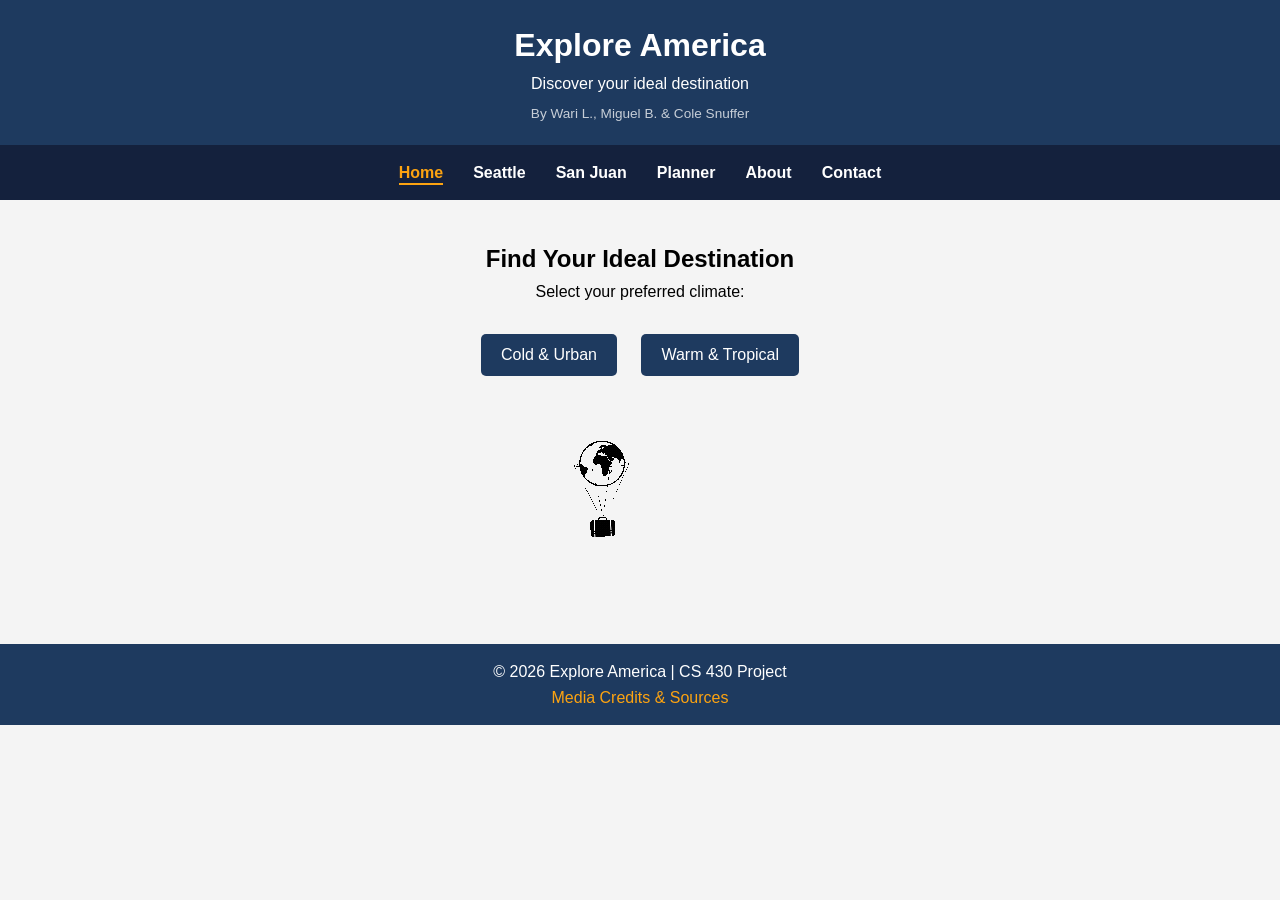
<file: index.html>
<!DOCTYPE html>
<html lang="en">
<head>
    <meta charset="UTF-8">
    <meta name="viewport" content="width=device-width, initial-scale=1.0">
    <title>Explore America</title>
    <link rel="stylesheet" href="css/styles.css">
</head>
<body>

<a href="#main-content" id="skip-link" class="skip-link">Skip to main content</a>

<header>
    <h1>Explore America</h1>
    <p>Discover your ideal destination</p>
    <p class="team-credit">By Wari L., Miguel B. &amp; Cole Snuffer</p>
</header>

<nav aria-label="Main navigation">
    <ul>
        <li><a href="index.html">Home</a></li>
        <li><a href="seattle.html">Seattle</a></li>
        <li><a href="sanjuan.html">San Juan</a></li>
        <li><a href="planner.html">Planner</a></li>
        <li><a href="about.html">About</a></li>
        <li><a href="contact.html">Contact</a></li>
    </ul>
</nav>

<main id="main-content">
    <section>
        <h2>Find Your Ideal Destination</h2>
        <p>Select your preferred climate:</p>

        <div class="selector">
            <button id="coldBtn">Cold &amp; Urban</button>
            <button id="warmBtn">Warm &amp; Tropical</button>
        </div>

        <div id="recommendationBox" class="recommendation-box" hidden></div>

        <img src="media/animations /Travel.gif"
             alt="Animated travel graphic representing exploration"
             class="luggage-gif">
    </section>
</main>

<footer>
    <p>© 2026 Explore America | CS 430 Project</p>
    <p><a href="credits.html">Media Credits &amp; Sources</a></p>
</footer>

<script src="js/main.js"></script>
<script src="js/quiz.js"></script>

</body>
</html>
</file>
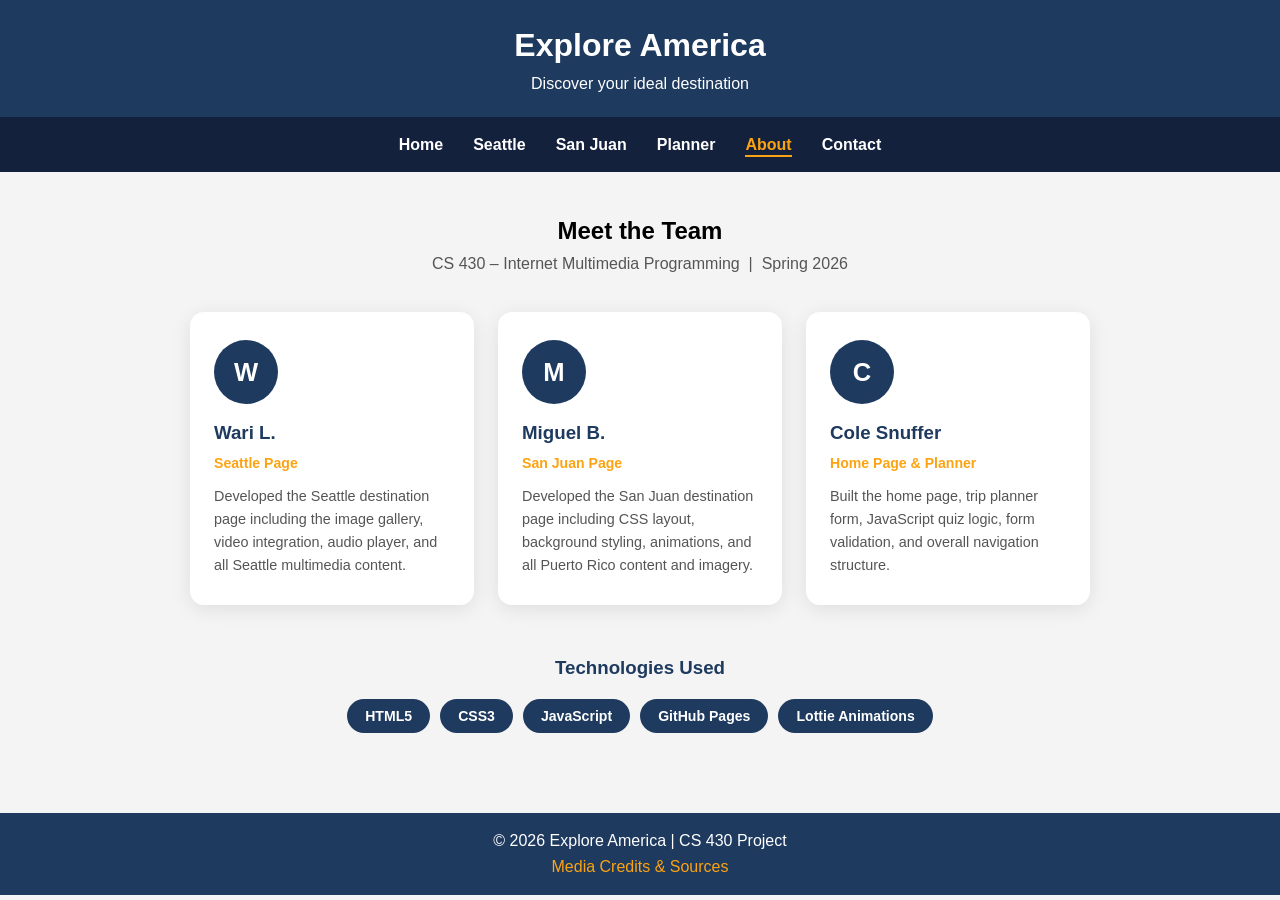
<file: about.html>
<!DOCTYPE html>
<html lang="en">
<head>
    <meta charset="UTF-8">
    <meta name="viewport" content="width=device-width, initial-scale=1.0">
    <title>About – Explore America</title>
    <link rel="stylesheet" href="css/styles.css">
</head>
<body>

<a href="#main-content" id="skip-link" class="skip-link">Skip to main content</a>

<header>
    <h1>Explore America</h1>
    <p>Discover your ideal destination</p>
</header>

<nav aria-label="Main navigation">
    <ul>
        <li><a href="index.html">Home</a></li>
        <li><a href="seattle.html">Seattle</a></li>
        <li><a href="sanjuan.html">San Juan</a></li>
        <li><a href="planner.html">Planner</a></li>
        <li><a href="about.html">About</a></li>
        <li><a href="contact.html">Contact</a></li>
    </ul>
</nav>

<main id="main-content">
    <section class="about-section">
        <h2>Meet the Team</h2>
        <p>CS 430 – Internet Multimedia Programming &nbsp;|&nbsp; Spring 2026</p>

        <div class="team-grid">

            <div class="team-card">
                <div class="team-avatar" aria-hidden="true">W</div>
                <h3>Wari L.</h3>
                <span class="role">Seattle Page</span>
                <p>Developed the Seattle destination page including the image gallery, video integration, audio player, and all Seattle multimedia content.</p>
            </div>

            <div class="team-card">
                <div class="team-avatar" aria-hidden="true">M</div>
                <h3>Miguel B.</h3>
                <span class="role">San Juan Page</span>
                <p>Developed the San Juan destination page including CSS layout, background styling, animations, and all Puerto Rico content and imagery.</p>
            </div>

            <div class="team-card">
                <div class="team-avatar" aria-hidden="true">C</div>
                <h3>Cole Snuffer</h3>
                <span class="role">Home Page &amp; Planner</span>
                <p>Built the home page, trip planner form, JavaScript quiz logic, form validation, and overall navigation structure.</p>
            </div>

        </div>

        <div class="tech-section">
            <h3>Technologies Used</h3>
            <div class="tech-chips">
                <span class="tech-chip">HTML5</span>
                <span class="tech-chip">CSS3</span>
                <span class="tech-chip">JavaScript</span>
                <span class="tech-chip">GitHub Pages</span>
                <span class="tech-chip">Lottie Animations</span>
            </div>
        </div>
    </section>
</main>

<footer>
    <p>© 2026 Explore America | CS 430 Project</p>
    <p><a href="credits.html">Media Credits &amp; Sources</a></p>
</footer>

<script src="js/main.js"></script>
</body>
</html>
</file>
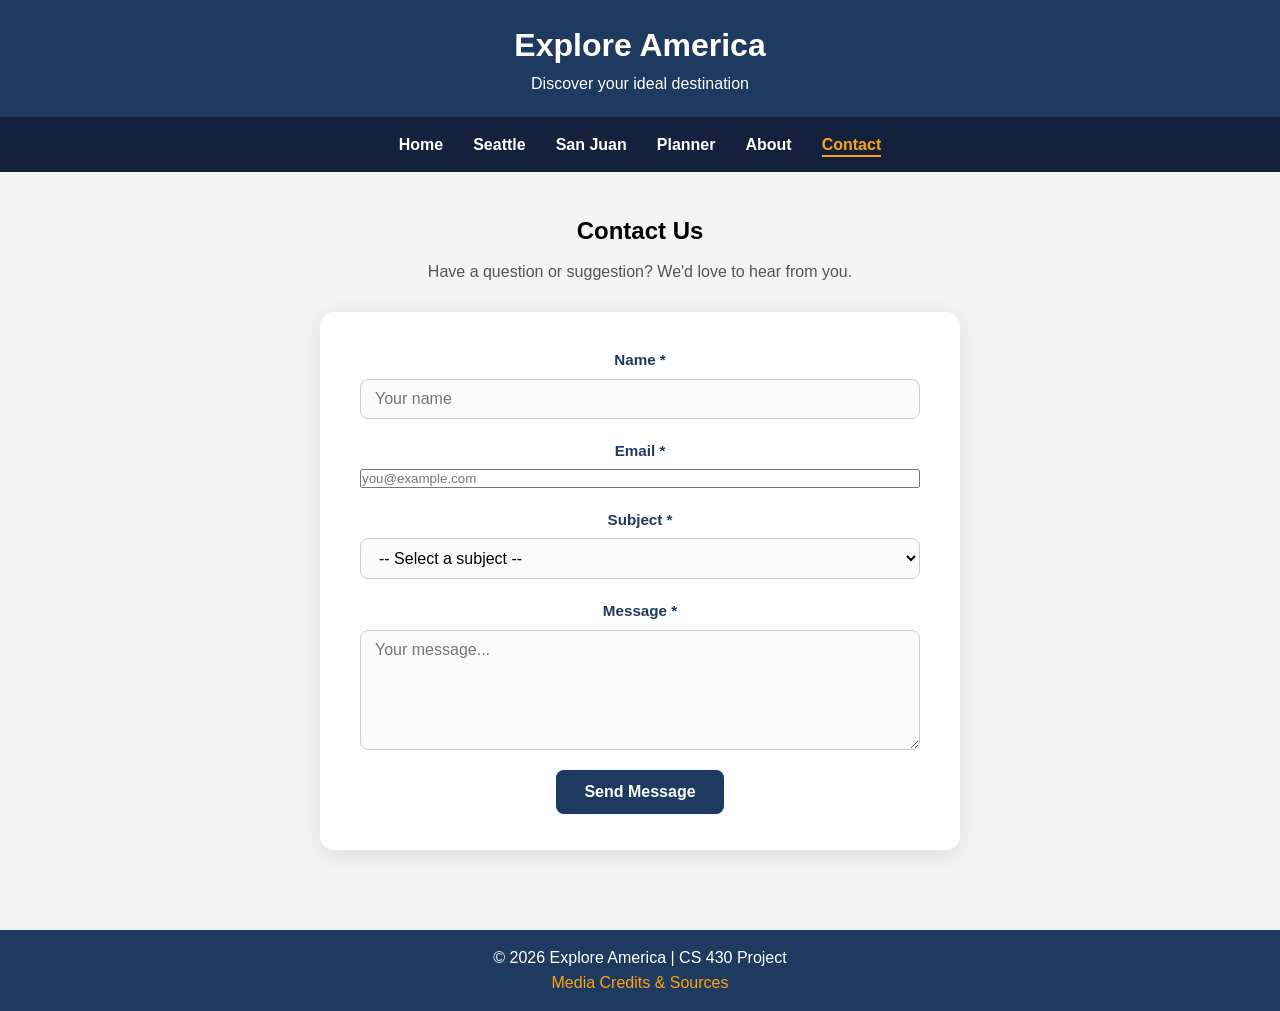
<file: contact.html>
<!DOCTYPE html>
<html lang="en">
<head>
    <meta charset="UTF-8">
    <meta name="viewport" content="width=device-width, initial-scale=1.0">
    <title>Contact – Explore America</title>
    <link rel="stylesheet" href="css/styles.css">
</head>
<body>

<a href="#main-content" id="skip-link" class="skip-link">Skip to main content</a>

<header>
    <h1>Explore America</h1>
    <p>Discover your ideal destination</p>
</header>

<nav aria-label="Main navigation">
    <ul>
        <li><a href="index.html">Home</a></li>
        <li><a href="seattle.html">Seattle</a></li>
        <li><a href="sanjuan.html">San Juan</a></li>
        <li><a href="planner.html">Planner</a></li>
        <li><a href="about.html">About</a></li>
        <li><a href="contact.html">Contact</a></li>
    </ul>
</nav>

<main id="main-content">
    <section class="contact-section">
        <h2>Contact Us</h2>
        <p>Have a question or suggestion? We'd love to hear from you.</p>

        <div class="contact-form-wrap">
            <form class="contact-form" id="contactForm" novalidate>

                <div class="form-group">
                    <label for="contactName">Name <span aria-hidden="true">*</span></label>
                    <input type="text" id="contactName" name="contactName"
                           placeholder="Your name" autocomplete="name" required>
                    <span class="error-msg" id="nameError" role="alert">Please enter your name.</span>
                </div>

                <div class="form-group">
                    <label for="contactEmail">Email <span aria-hidden="true">*</span></label>
                    <input type="email" id="contactEmail" name="contactEmail"
                           placeholder="you@example.com" autocomplete="email" required>
                    <span class="error-msg" id="emailError" role="alert">Please enter a valid email address.</span>
                </div>

                <div class="form-group">
                    <label for="contactSubject">Subject <span aria-hidden="true">*</span></label>
                    <select id="contactSubject" name="contactSubject" required aria-required="true">
                        <option value="">-- Select a subject --</option>
                        <option value="general">General Question</option>
                        <option value="suggestion">Destination Suggestion</option>
                        <option value="bug">Bug Report</option>
                    </select>
                    <span class="error-msg" id="subjectError" role="alert">Please select a subject.</span>
                </div>

                <div class="form-group">
                    <label for="contactMessage">Message <span aria-hidden="true">*</span></label>
                    <textarea id="contactMessage" name="contactMessage"
                              placeholder="Your message..." required aria-required="true"></textarea>
                    <span class="error-msg" id="messageError" role="alert">Please enter a message.</span>
                </div>

                <button type="submit" class="submit-btn">Send Message</button>
            </form>

            <div class="success-msg" id="successMsg" role="alert" aria-live="polite">
                Thank you! Your message has been received. We'll get back to you soon.
            </div>
        </div>
    </section>
</main>

<footer>
    <p>© 2026 Explore America | CS 430 Project</p>
    <p><a href="credits.html">Media Credits &amp; Sources</a></p>
</footer>

<script src="js/main.js"></script>
<script src="js/contact.js"></script>
</body>
</html>
</file>
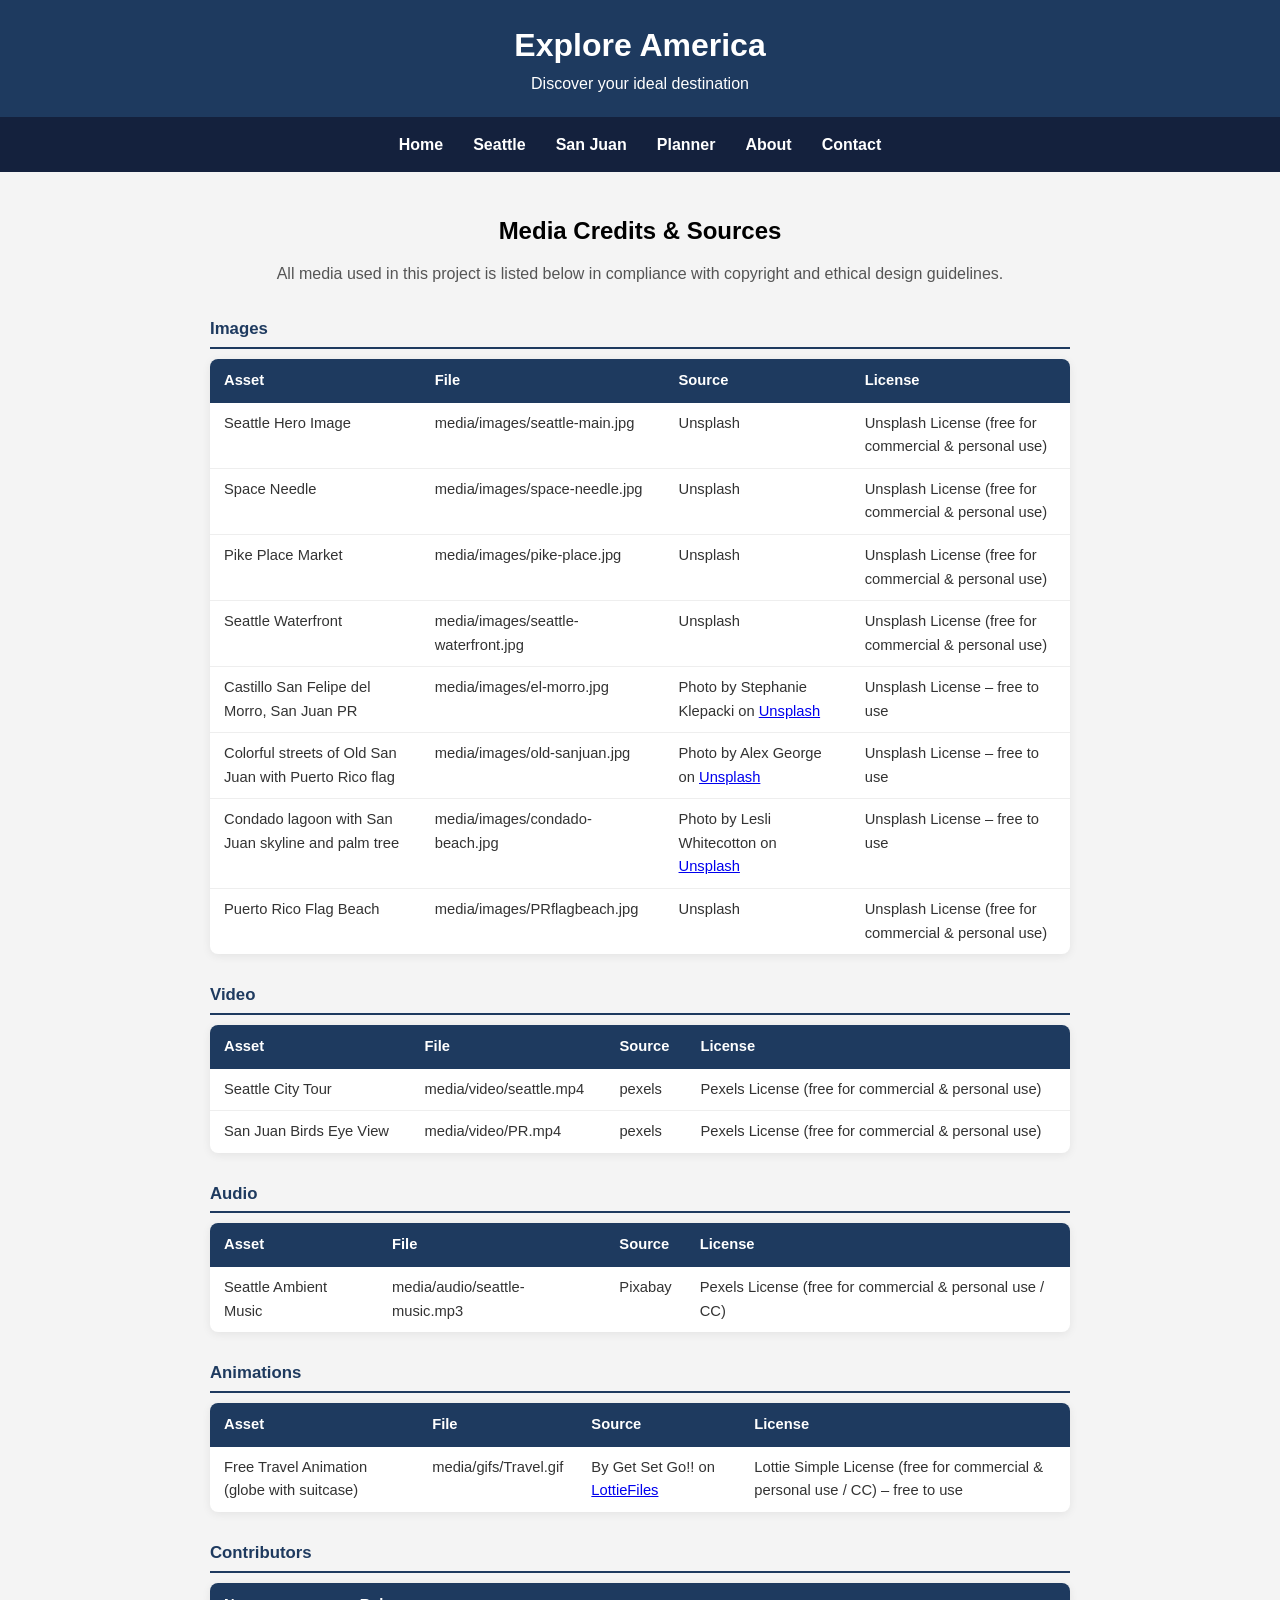
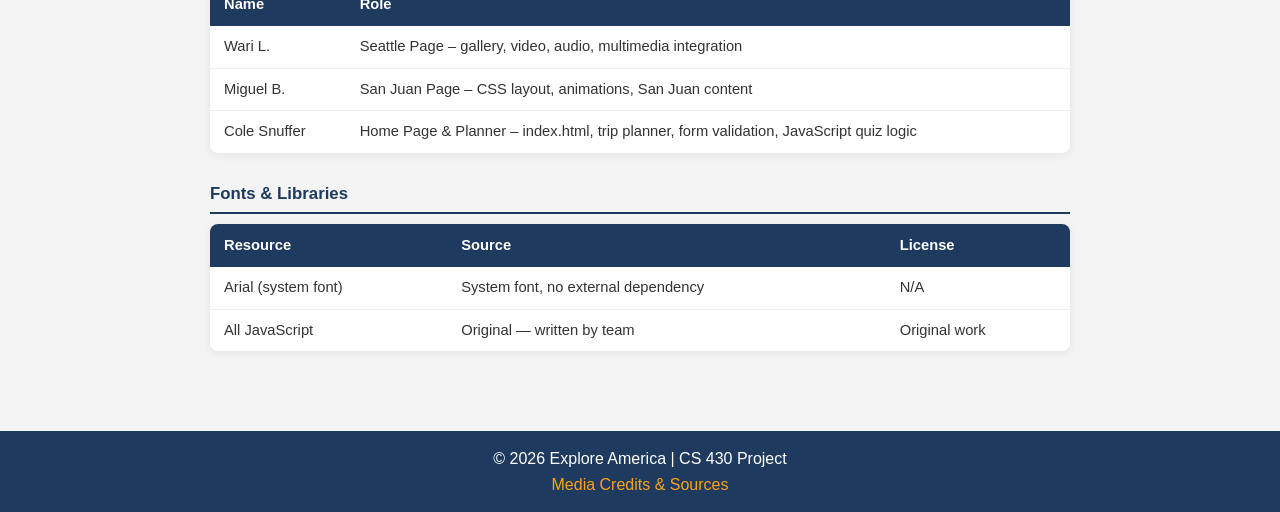
<file: credits.html>
<!DOCTYPE html>
<html lang="en">
<head>
    <meta charset="UTF-8">
    <meta name="viewport" content="width=device-width, initial-scale=1.0">
    <title>Credits – Explore America</title>
    <link rel="stylesheet" href="css/styles.css">
</head>
<body>

<a href="#main-content" id="skip-link" class="skip-link">Skip to main content</a>

<header>
    <h1>Explore America</h1>
    <p>Discover your ideal destination</p>
</header>

<nav aria-label="Main navigation">
    <ul>
        <li><a href="index.html">Home</a></li>
        <li><a href="seattle.html">Seattle</a></li>
        <li><a href="sanjuan.html">San Juan</a></li>
        <li><a href="planner.html">Planner</a></li>
        <li><a href="about.html">About</a></li>
        <li><a href="contact.html">Contact</a></li>
    </ul>
</nav>

<main id="main-content">
    <section class="credits-section">
        <h2>Media Credits &amp; Sources</h2>
        <p>All media used in this project is listed below in compliance with copyright and ethical design guidelines.</p>

        <div class="credits-table-wrap">

            <h3>Images</h3>
            <table class="credits-table">
                <thead>
                    <tr>
                        <th>Asset</th>
                        <th>File</th>
                        <th>Source</th>
                        <th>License</th>
                    </tr>
                </thead>
                <tbody>
                    <tr>
                        <td>Seattle Hero Image</td>
                        <td>media/images/seattle-main.jpg</td>
                        <td>Unsplash</td>
                        <td>Unsplash License (free for commercial & personal use)</td>
                    </tr>
                    <tr>
                        <td>Space Needle</td>
                        <td>media/images/space-needle.jpg</td>
                        <td>Unsplash</td>
                        <td>Unsplash License (free for commercial &amp; personal use)</td>
                    </tr>
                    <tr>
                        <td>Pike Place Market</td>
                        <td>media/images/pike-place.jpg</td>
                        <td>Unsplash</td>
                        <td>Unsplash License (free for commercial &amp; personal use)</td>
                    </tr>
                    <tr>
                        <td>Seattle Waterfront</td>
                        <td>media/images/seattle-waterfront.jpg</td>
                        <td>Unsplash</td>
                        <td>Unsplash License (free for commercial &amp; personal use)</td>
                    </tr>
                    <tr>
                        <td>Castillo San Felipe del Morro, San Juan PR</td>
                        <td>media/images/el-morro.jpg</td>
                        <td>Photo by Stephanie Klepacki on <a href="https://unsplash.com" target="_blank" rel="noopener">Unsplash</a></td>
                        <td>Unsplash License – free to use</td>
                    </tr>
                    <tr>
                        <td>Colorful streets of Old San Juan with Puerto Rico flag</td>
                        <td>media/images/old-sanjuan.jpg</td>
                        <td>Photo by Alex George on <a href="https://unsplash.com" target="_blank" rel="noopener">Unsplash</a></td>
                        <td>Unsplash License – free to use</td>
                    </tr>
                    <tr>
                        <td>Condado lagoon with San Juan skyline and palm tree</td>
                        <td>media/images/condado-beach.jpg</td>
                        <td>Photo by Lesli Whitecotton on <a href="https://unsplash.com" target="_blank" rel="noopener">Unsplash</a></td>
                        <td>Unsplash License – free to use</td>
                    </tr>
                    <tr>
                        <td>Puerto Rico Flag Beach</td>
                        <td>media/images/PRflagbeach.jpg</td>
                        <td>Unsplash</td>
                        <td>Unsplash License (free for commercial & personal use)</td>
                    </tr>
                </tbody>
            </table>

            <h3>Video</h3>
            <table class="credits-table">
                <thead>
                    <tr>
                        <th>Asset</th>
                        <th>File</th>
                        <th>Source</th>
                        <th>License</th>
                    </tr>
                </thead>
                <tbody>
                    <tr>
                        <td>Seattle City Tour</td>
                        <td>media/video/seattle.mp4</td>
                        <td>pexels</td>
                        <td>Pexels License (free for commercial & personal use)</td>
                    </tr>
                        <tr>
                        <td>San Juan Birds Eye View</td>
                        <td>media/video/PR.mp4</td>
                        <td>pexels</td>
                        <td>Pexels License (free for commercial & personal use)</td>
                    </tr>
                </tbody>
            </table>

            <h3>Audio</h3>
            <table class="credits-table">
                <thead>
                    <tr>
                        <th>Asset</th>
                        <th>File</th>
                        <th>Source</th>
                        <th>License</th>
                    </tr>
                </thead>
                <tbody>
                    <tr>
                        <td>Seattle Ambient Music</td>
                        <td>media/audio/seattle-music.mp3</td>
                        <td>Pixabay</td>
                        <td>Pexels License (free for commercial & personal use / CC)</td>
                    </tr>
                </tbody>
            </table>

            <h3>Animations</h3>
            <table class="credits-table">
                <thead>
                    <tr>
                        <th>Asset</th>
                        <th>File</th>
                        <th>Source</th>
                        <th>License</th>
                    </tr>
                </thead>
                <tbody>
                    <tr>
                        <td>Free Travel Animation (globe with suitcase)</td>
                        <td>media/gifs/Travel.gif</td>
                        <td>By Get Set Go!! on <a href="https://lottiefiles.com" target="_blank" rel="noopener">LottieFiles</a></td>
                        <td>Lottie Simple License (free for commercial & personal use / CC) – free to use</td>
                    </tr>
                </tbody>
            </table>

            <h3>Contributors</h3>
            <table class="credits-table">
                <thead>
                    <tr>
                        <th>Name</th>
                        <th>Role</th>
                    </tr>
                </thead>
                <tbody>
                    <tr>
                        <td>Wari L.</td>
                        <td>Seattle Page – gallery, video, audio, multimedia integration</td>
                    </tr>
                    <tr>
                        <td>Miguel B.</td>
                        <td>San Juan Page – CSS layout, animations, San Juan content</td>
                    </tr>
                    <tr>
                        <td>Cole Snuffer</td>
                        <td>Home Page &amp; Planner – index.html, trip planner, form validation, JavaScript quiz logic</td>
                    </tr>
                </tbody>
            </table>

            <h3>Fonts &amp; Libraries</h3>
            <table class="credits-table">
                <thead>
                    <tr>
                        <th>Resource</th>
                        <th>Source</th>
                        <th>License</th>
                    </tr>
                </thead>
                <tbody>
                    <tr>
                        <td>Arial (system font)</td>
                        <td>System font, no external dependency</td>
                        <td>N/A</td>
                    </tr>
                    <tr>
                        <td>All JavaScript</td>
                        <td>Original — written by team</td>
                        <td>Original work</td>
                    </tr>
                </tbody>
            </table>
        </div>
    </section>
</main>

<footer>
    <p>© 2026 Explore America | CS 430 Project</p>
    <p><a href="credits.html">Media Credits &amp; Sources</a></p>
</footer>

<script src="js/main.js"></script>
</body>
</html>
</file>
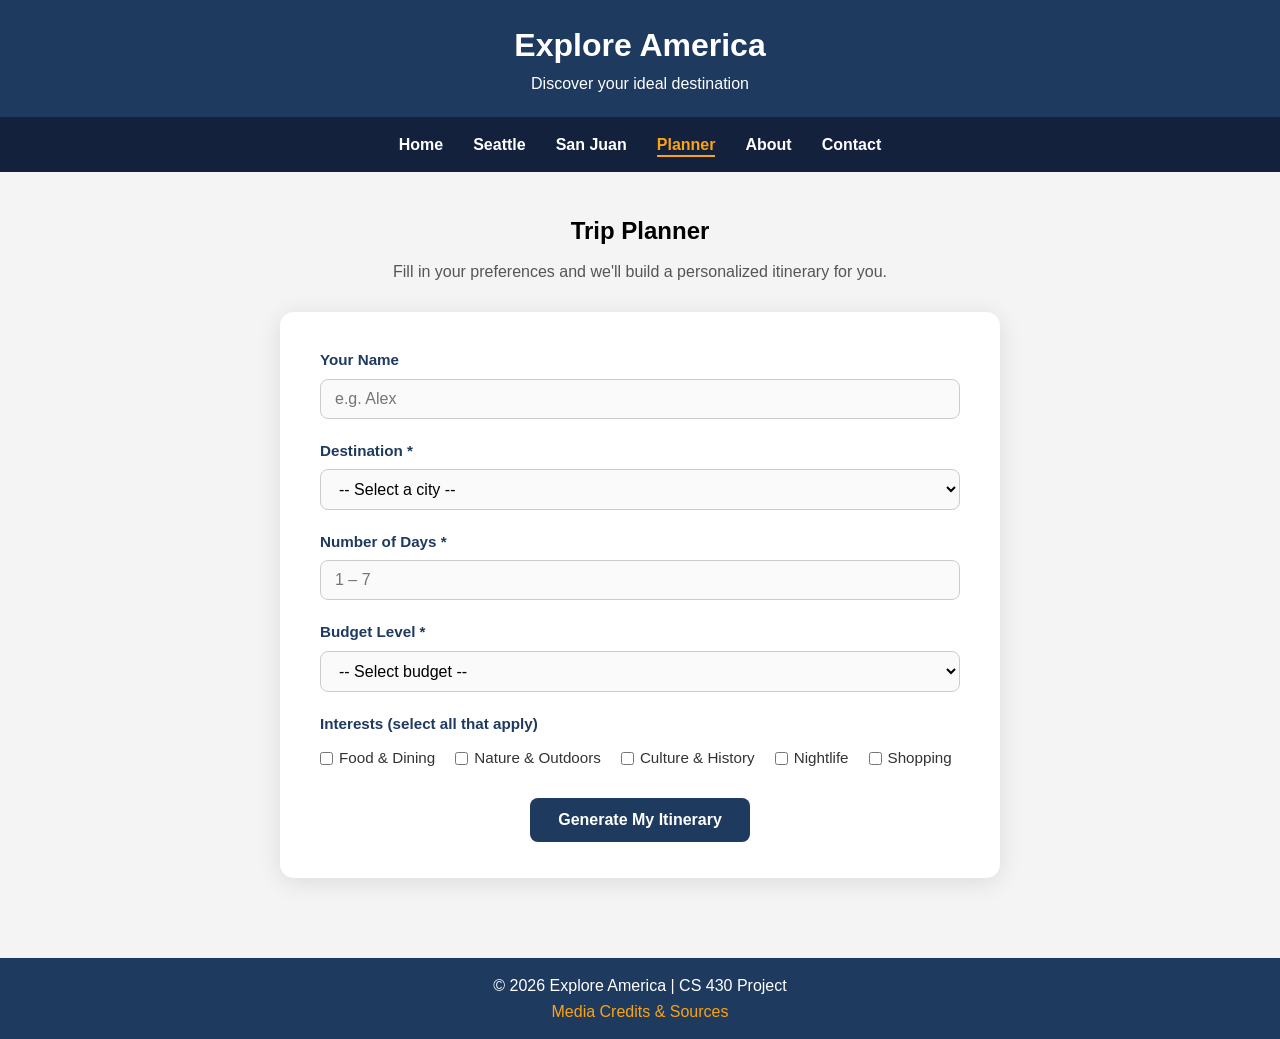
<file: planner.html>
<!DOCTYPE html>
<html lang="en">
<head>
    <meta charset="UTF-8">
    <meta name="viewport" content="width=device-width, initial-scale=1.0">
    <title>Trip Planner – Explore America</title>
    <link rel="stylesheet" href="css/styles.css">
</head>
<body>

<a href="#main-content" id="skip-link" class="skip-link">Skip to main content</a>

<header>
    <h1>Explore America</h1>
    <p>Discover your ideal destination</p>
</header>

<nav aria-label="Main navigation">
    <ul>
        <li><a href="index.html">Home</a></li>
        <li><a href="seattle.html">Seattle</a></li>
        <li><a href="sanjuan.html">San Juan</a></li>
        <li><a href="planner.html">Planner</a></li>
        <li><a href="about.html">About</a></li>
        <li><a href="contact.html">Contact</a></li>
    </ul>
</nav>

<main id="main-content">
    <section class="planner-section">
        <h2>Trip Planner</h2>
        <p>Fill in your preferences and we'll build a personalized itinerary for you.</p>

        <div class="planner-form-wrap" id="plannerFormWrap">
            <form class="planner-form" id="plannerForm" novalidate>

                <div class="form-group">
                    <label for="travelerName">Your Name</label>
                    <input type="text" id="travelerName" name="travelerName"
                           placeholder="e.g. Alex" autocomplete="name">
                </div>

                <div class="form-group">
                    <label for="destination">Destination <span aria-hidden="true">*</span></label>
                    <select id="destination" name="destination" required aria-required="true">
                        <option value="">-- Select a city --</option>
                        <option value="seattle">Seattle, WA</option>
                        <option value="sanjuan">San Juan, PR</option>
                    </select>
                    <span class="error-msg" id="destError" role="alert">Please select a destination.</span>
                </div>

                <div class="form-group">
                    <label for="numDays">Number of Days <span aria-hidden="true">*</span></label>
                    <input type="number" id="numDays" name="numDays"
                           min="1" max="7" placeholder="1 – 7"
                           required aria-required="true">
                    <span class="error-msg" id="daysError" role="alert">Please enter a number between 1 and 7.</span>
                </div>

                <div class="form-group">
                    <label for="budget">Budget Level <span aria-hidden="true">*</span></label>
                    <select id="budget" name="budget" required aria-required="true">
                        <option value="">-- Select budget --</option>
                        <option value="budget">Budget (under $100/day)</option>
                        <option value="moderate">Moderate ($100 – $250/day)</option>
                        <option value="luxury">Luxury ($250+/day)</option>
                    </select>
                    <span class="error-msg" id="budgetError" role="alert">Please select a budget level.</span>
                </div>

                <div class="form-group">
                    <label>Interests (select all that apply)</label>
                    <div class="checkbox-group">
                        <label><input type="checkbox" name="interests" value="food"> Food &amp; Dining</label>
                        <label><input type="checkbox" name="interests" value="nature"> Nature &amp; Outdoors</label>
                        <label><input type="checkbox" name="interests" value="culture"> Culture &amp; History</label>
                        <label><input type="checkbox" name="interests" value="nightlife"> Nightlife</label>
                        <label><input type="checkbox" name="interests" value="shopping"> Shopping</label>
                    </div>
                </div>

                <button type="submit" class="generate-btn">Generate My Itinerary</button>
            </form>
        </div>

        <div class="itinerary-output" id="itineraryOutput" hidden>
            <h3 id="itineraryTitle"></h3>
            <div id="itineraryDays"></div>
            <div class="budget-tip" id="budgetTip"></div>
            <button class="reset-btn" id="resetBtn">Plan Another Trip</button>
        </div>
    </section>
</main>

<footer>
    <p>© 2026 Explore America | CS 430 Project</p>
    <p><a href="credits.html">Media Credits &amp; Sources</a></p>
</footer>

<script src="js/main.js"></script>
<script src="js/planner.js"></script>
</body>
</html>
</file>
<file: css/styles.css>
* {
    margin: 0;
    padding: 0;
    box-sizing: border-box;
}

/* ============================= */
/*          SKIP LINK            */
/* ============================= */

.skip-link {
    position: absolute;
    top: -48px;
    left: 0;
    background: #fca311;
    color: #1e3a5f;
    padding: 10px 16px;
    font-weight: bold;
    z-index: 9999;
    text-decoration: none;
    transition: top 0.2s;
}

.skip-link:focus {
    top: 0;
}

body {
    font-family: Arial, sans-serif;
    line-height: 1.6;
    background-color: #f4f4f4;
}

header {
    background: #1e3a5f;
    color: white;
    padding: 20px;
    text-align: center;
}

.team-credit {
    font-size: 0.85rem;
    opacity: 0.75;
    margin-top: 6px;
}

nav {
    background: #14213d;
}

nav ul {
    display: flex;
    justify-content: center;
    list-style: none;
    flex-wrap: wrap;
}

nav ul li {
    margin: 15px;
}

nav ul li a {
    color: white;
    text-decoration: none;
    font-weight: bold;
}

nav ul li a:hover {
    color: #fca311;
}

/* Active nav link (set by main.js) */
nav ul li a.active {
    color: #fca311;
    border-bottom: 2px solid #fca311;
    padding-bottom: 2px;
}

/* Keyboard focus styles — accessibility requirement */
a:focus,
button:focus,
input:focus,
select:focus,
textarea:focus {
    outline: 3px solid #fca311;
    outline-offset: 2px;
}

main {
    padding: 40px;
    text-align: center;
}

footer {
    background: #1e3a5f;
    color: white;
    text-align: center;
    padding: 15px;
    margin-top: 40px;
    width: 100%;
}

footer a {
    color: #fca311;
    text-decoration: none;
}

footer a:hover {
    text-decoration: underline;
}

/* ============================= */
/*      SELECTOR BUTTONS         */
/* ============================= */

.selector {
    margin-top: 20px;
}

.selector button {
    padding: 12px 20px;
    margin: 10px;
    border: none;
    background-color: #1e3a5f;
    color: white;
    font-size: 16px;
    cursor: pointer;
    border-radius: 5px;
    transition: background-color 0.2s;
}

.selector button:hover {
    background-color: #fca311;
    color: #1e3a5f;
}

/* ============================= */
/*        LUGGAGE GIF            */
/* ============================= */

.luggage-gif {
    display: block;
    margin: 28px auto 0;
    width: auto;
}

/* ============================= */
/*    RECOMMENDATION BOX         */
/* ============================= */

.recommendation-box {
    margin: 24px auto 0;
    max-width: 480px;
    background: #1e3a5f;
    color: white;
    padding: 20px 28px;
    border-radius: 12px;
    text-align: center;
    animation: fadeIn 0.4s ease;
}

.recommendation-box strong {
    display: block;
    font-size: 1.15rem;
    margin-bottom: 8px;
    color: #fca311;
}

.recommendation-box p {
    font-size: 0.95rem;
    margin-bottom: 12px;
}

.rec-link {
    display: inline-block;
    color: #fca311;
    font-weight: bold;
    text-decoration: none;
    border: 1px solid #fca311;
    padding: 6px 16px;
    border-radius: 6px;
}

.rec-link:hover {
    background: #fca311;
    color: #1e3a5f;
}

@keyframes fadeIn {
    from { opacity: 0; transform: translateY(8px); }
    to   { opacity: 1; transform: translateY(0); }
}

/* ============================= */
/*       CITY PAGE STYLES        */
/* ============================= */

.city-about {
    max-width: 760px;
    margin: 40px auto;
    padding: 0 20px;
    text-align: left;
}

.city-about h3 {
    color: #1e3a5f;
    margin-bottom: 14px;
    font-size: 1.2rem;
}

.city-about p {
    color: #444;
    margin-bottom: 12px;
    line-height: 1.7;
}

.hero {
    background: url("../media/images/seattle-main.jpg") center/cover no-repeat;
    width: 100%;
    min-height: 420px;
    display: flex;
    align-items: center;
    justify-content: center;
    margin: 0;
    border-radius: 0;
}

.hero-content {
    background: rgba(255, 255, 255, 0.88);
    padding: 28px 36px;
    border-radius: 14px;
    text-align: center;
    max-width: 650px;
}

.gallery {
    margin-top: 40px;
}

.gallery-grid {
    display: flex;
    justify-content: center;
    gap: 20px;
    margin-top: 20px;
    flex-wrap: wrap;
}

.gallery-grid img {
    width: 250px;
    height: 150px;
    object-fit: cover;
    border-radius: 10px;
    transition: transform 0.3s ease;
    cursor: pointer;
}

.gallery-grid img:hover {
    transform: scale(1.05);
}

.dynamic-info {
    margin-top: 40px;
}

#factsContainer {
    margin-top: 20px;
    font-weight: bold;
}

button {
    background-color: #0D1B2A;
    color: white;
    padding: 10px 20px;
    border: none;
    border-radius: 8px;
    cursor: pointer;
    transition: background-color 0.2s;
}

button:hover {
    background-color: #1B263B;
}

.video-section {
    text-align: center;
    margin: 40px 0;
}

.video-section video {
    width: 80%;
    max-width: 800px;
    border-radius: 12px;
}

.audio-section {
    margin: 40px 0;
}

/* ============================= */
/*   SAN JUAN HERO OVERRIDE      */
/* ============================= */

.sanjuan-hero {
    background-image: url("../media/images/PRflagbeach.jpg");
}

/* ============================= */
/*        FLOATING GIF STYLE     */
/* ============================= */

.floating-gif {
    position: fixed;
    left: 80px;
    bottom: 100px;
    width: 130px;
    z-index: 1000;
    animation: float 4s ease-in-out infinite;
    mix-blend-mode: multiply;
}

@keyframes float {
    0%   { transform: translateY(0px); }
    50%  { transform: translateY(-15px); }
    100% { transform: translateY(0px); }
}

/* ============================= */
/*         PLANNER PAGE          */
/* ============================= */

.planner-section {
    max-width: 720px;
    margin: 0 auto;
    text-align: left;
}

.planner-section h2 {
    text-align: center;
    margin-bottom: 8px;
}

.planner-section > p {
    text-align: center;
    color: #555;
    margin-bottom: 28px;
}

.planner-form-wrap {
    background: white;
    border-radius: 14px;
    padding: 36px 40px;
    box-shadow: 0 4px 24px rgba(0,0,0,0.10);
}

.planner-form {
    display: flex;
    flex-direction: column;
    gap: 20px;
}

.form-group {
    display: flex;
    flex-direction: column;
    gap: 6px;
}

.form-group label {
    font-weight: bold;
    font-size: 0.95rem;
    color: #1e3a5f;
}

.form-group input[type="text"],
.form-group input[type="number"],
.form-group select {
    padding: 10px 14px;
    border: 1.5px solid #ccc;
    border-radius: 8px;
    font-size: 1rem;
    background: #fafafa;
    transition: border-color 0.2s;
}

.form-group input:focus,
.form-group select:focus {
    border-color: #1e3a5f;
    background: white;
}

.checkbox-group {
    display: flex;
    flex-wrap: wrap;
    gap: 10px 20px;
    margin-top: 4px;
}

.checkbox-group label {
    font-weight: normal;
    font-size: 0.95rem;
    color: #333;
    display: flex;
    align-items: center;
    gap: 6px;
    cursor: pointer;
}

.error-msg {
    color: #c0392b;
    font-size: 0.82rem;
    display: none;
}

.generate-btn {
    background: #1e3a5f;
    color: white;
    padding: 13px 28px;
    font-size: 1rem;
    font-weight: bold;
    border: none;
    border-radius: 8px;
    cursor: pointer;
    align-self: center;
    margin-top: 8px;
    transition: background 0.2s;
}

.generate-btn:hover {
    background: #fca311;
    color: #1e3a5f;
}

/* Itinerary output */
.itinerary-output {
    background: white;
    border-radius: 14px;
    padding: 36px 40px;
    box-shadow: 0 4px 24px rgba(0,0,0,0.10);
    margin-top: 0;
    text-align: left;
}

.itinerary-output h3 {
    text-align: center;
    color: #1e3a5f;
    margin-bottom: 24px;
    font-size: 1.3rem;
}

.itinerary-day {
    background: #f0f4fa;
    border-left: 4px solid #1e3a5f;
    border-radius: 8px;
    padding: 16px 20px;
    margin-bottom: 16px;
}

.itinerary-day h4 {
    color: #1e3a5f;
    margin-bottom: 10px;
}

.itinerary-day ul {
    padding-left: 18px;
}

.itinerary-day ul li {
    margin-bottom: 6px;
    line-height: 1.5;
    color: #333;
}

.budget-tip {
    margin-top: 20px;
    background: #fff8e8;
    border: 1px solid #fca311;
    border-radius: 8px;
    padding: 14px 18px;
    font-size: 0.95rem;
    color: #7a5700;
}

.reset-btn {
    display: block;
    margin: 24px auto 0;
    background: #1e3a5f;
    color: white;
    padding: 11px 24px;
    border-radius: 8px;
    font-size: 0.95rem;
    cursor: pointer;
    border: none;
}

.reset-btn:hover {
    background: #fca311;
    color: #1e3a5f;
}

/* ============================= */
/*         CREDITS PAGE          */
/* ============================= */

.credits-section {
    max-width: 860px;
    margin: 0 auto;
    text-align: left;
}

.credits-section h2 {
    text-align: center;
    margin-bottom: 10px;
}

.credits-section > p {
    text-align: center;
    color: #555;
    margin-bottom: 30px;
}

.credits-table-wrap h3 {
    margin: 28px 0 10px;
    color: #1e3a5f;
    font-size: 1.05rem;
    border-bottom: 2px solid #1e3a5f;
    padding-bottom: 4px;
}

.credits-table {
    width: 100%;
    border-collapse: collapse;
    font-size: 0.92rem;
    background: white;
    border-radius: 8px;
    overflow: hidden;
    box-shadow: 0 2px 10px rgba(0,0,0,0.07);
}

.credits-table th {
    background: #1e3a5f;
    color: white;
    padding: 10px 14px;
    text-align: left;
}

.credits-table td {
    padding: 9px 14px;
    border-bottom: 1px solid #eee;
    color: #333;
    vertical-align: top;
}

.credits-table tr:last-child td {
    border-bottom: none;
}

.credits-table tr:hover td {
    background: #f5f8ff;
}

/* ============================= */
/*         ABOUT PAGE            */
/* ============================= */

.about-section {
    max-width: 900px;
    margin: 0 auto;
    text-align: center;
}

.about-section > p {
    color: #555;
    margin-bottom: 36px;
}

.team-grid {
    display: grid;
    grid-template-columns: repeat(auto-fit, minmax(240px, 1fr));
    gap: 24px;
    margin-bottom: 48px;
    text-align: left;
}

.team-card {
    background: white;
    border-radius: 14px;
    padding: 28px 24px;
    box-shadow: 0 4px 20px rgba(0,0,0,0.09);
    transition: transform 0.2s;
}

.team-card:hover {
    transform: translateY(-4px);
}

.team-avatar {
    width: 64px;
    height: 64px;
    border-radius: 50%;
    background: #1e3a5f;
    color: white;
    font-size: 1.6rem;
    font-weight: bold;
    display: flex;
    align-items: center;
    justify-content: center;
    margin-bottom: 14px;
}

.team-card h3 {
    color: #1e3a5f;
    margin-bottom: 4px;
}

.team-card .role {
    color: #fca311;
    font-weight: bold;
    font-size: 0.88rem;
    margin-bottom: 10px;
    display: block;
}

.team-card p {
    color: #555;
    font-size: 0.9rem;
    line-height: 1.6;
}

.tech-section {
    margin-top: 8px;
}

.tech-section h3 {
    color: #1e3a5f;
    margin-bottom: 16px;
}

.tech-chips {
    display: flex;
    flex-wrap: wrap;
    justify-content: center;
    gap: 10px;
}

.tech-chip {
    background: #1e3a5f;
    color: white;
    padding: 6px 18px;
    border-radius: 20px;
    font-size: 0.88rem;
    font-weight: bold;
}

/* ============================= */
/*        CONTACT PAGE           */
/* ============================= */

.contact-section {
    max-width: 640px;
    margin: 0 auto;
}

.contact-section h2 {
    text-align: center;
    margin-bottom: 8px;
}

.contact-section > p {
    text-align: center;
    color: #555;
    margin-bottom: 28px;
}

.contact-form-wrap {
    background: white;
    border-radius: 14px;
    padding: 36px 40px;
    box-shadow: 0 4px 24px rgba(0,0,0,0.10);
}

.contact-form {
    display: flex;
    flex-direction: column;
    gap: 20px;
}

.contact-form textarea {
    padding: 10px 14px;
    border: 1.5px solid #ccc;
    border-radius: 8px;
    font-size: 1rem;
    font-family: inherit;
    background: #fafafa;
    resize: vertical;
    min-height: 120px;
    transition: border-color 0.2s;
}

.contact-form textarea:focus {
    border-color: #1e3a5f;
    background: white;
    outline: 3px solid #fca311;
    outline-offset: 2px;
}

.submit-btn {
    background: #1e3a5f;
    color: white;
    padding: 13px 28px;
    font-size: 1rem;
    font-weight: bold;
    border: none;
    border-radius: 8px;
    cursor: pointer;
    align-self: center;
    transition: background 0.2s;
}

.submit-btn:hover {
    background: #fca311;
    color: #1e3a5f;
}

.success-msg {
    display: none;
    background: #e8f5e9;
    border: 1px solid #4caf50;
    color: #2e7d32;
    border-radius: 8px;
    padding: 20px;
    text-align: center;
    font-weight: bold;
    margin-top: 20px;
}

/* ============================= */
/*       RESPONSIVE / MOBILE     */
/* ============================= */

@media (max-width: 768px) {

    /* Header */
    header {
        padding: 16px 12px;
    }

    header h1 {
        font-size: 1.6rem;
    }

    /* Nav */
    nav ul {
        flex-direction: column;
        align-items: center;
        gap: 0;
    }

    nav ul li {
        margin: 8px 0;
    }

    /* Main padding */
    main {
        padding: 24px 16px;
    }

    /* Hero */
    .hero {
        min-height: 280px;
        padding: 20px 16px;
    }

    .hero-content {
        padding: 20px 18px;
        margin: 0 12px;
    }

    .hero-content h2 {
        font-size: 1.3rem;
    }

    /* Gallery */
    .gallery-grid {
        flex-direction: column;
        align-items: center;
    }

    .gallery-grid img {
        width: 90%;
        height: 180px;
    }

    /* Video */
    .video-section video {
        width: 100%;
    }

    /* Floating GIF — hide on mobile so it doesn't block content */
    .floating-gif {
        display: none;
    }

    /* Planner form */
    .planner-form-wrap {
        padding: 24px 16px;
    }

    .itinerary-output {
        padding: 24px 16px;
    }

    /* Credits table — make it scrollable */
    .credits-table-wrap {
        overflow-x: auto;
    }

    /* Selector buttons */
    .selector button {
        display: block;
        width: 80%;
        margin: 8px auto;
    }

    /* Recommendation box */
    .recommendation-box {
        margin: 16px 12px 0;
    }
}

@media (max-width: 480px) {

    header h1 {
        font-size: 1.3rem;
    }

    .hero-content h2 {
        font-size: 1.1rem;
    }

    .hero-content p {
        font-size: 0.9rem;
    }

    .gallery-grid img {
        width: 100%;
    }

    .planner-form-wrap {
        padding: 16px 12px;
    }

    .generate-btn {
        width: 100%;
    }

    .luggage-gif {
        width: 120px;
    }
}
</file>
